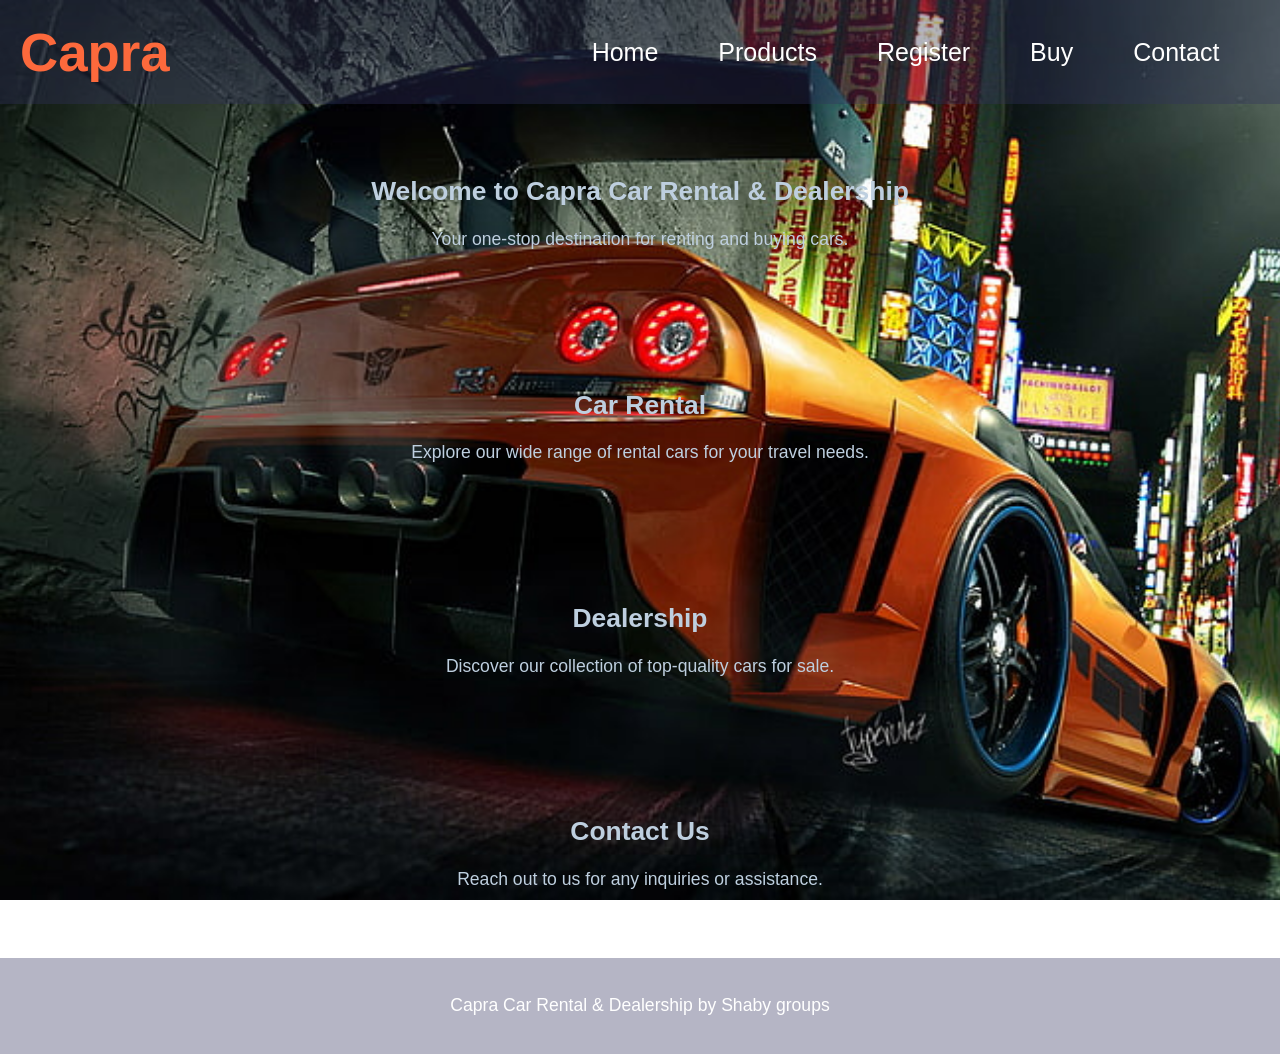
<file: index.html>
<!DOCTYPE html>
<html lang="en">
<head>
    <meta charset="UTF-8">
    <meta name="viewport" content="width=device-width, initial-scale=1.0">
    <title>Capra Car Rental & Dealership</title>
    <link rel="stylesheet" href="index.css">
</head>
<body>
    <header>
        <nav class="nav">
            <div class="logo">
                <h1>Capra</h1>
            </div>
            <ul class="nav-links">
                <li><a href="#home">Home</a></li>
                <li><a href="car.html">Products</a></li>
                <li><a href="form.html">Register</a></li>
                <li><a href="buy.html"> Buy</a></li>
                <li><a href="#contact">Contact</a></li>
            </ul>
        </nav>
    </header>

    <section id="home">
        <h2>Welcome to Capra Car Rental & Dealership</h2>
        <p>Your one-stop destination for renting and buying cars.</p>
    </section>

    <section id="rental">
        <h2>Car Rental</h2>
        <p>Explore our wide range of rental cars for your travel needs.</p>
    </section>

    <section id="dealership">
        <h2>Dealership</h2>
        <p>Discover our collection of top-quality cars for sale.</p>
    </section>

    <section id="contact">
        <h2>Contact Us</h2>
        <p>Reach out to us for any inquiries or assistance.</p>
    </section>

    <footer>
        <p>  Capra Car Rental & Dealership  by  Shaby groups
        </p>
    </footer>
</body>
</html>
</file>
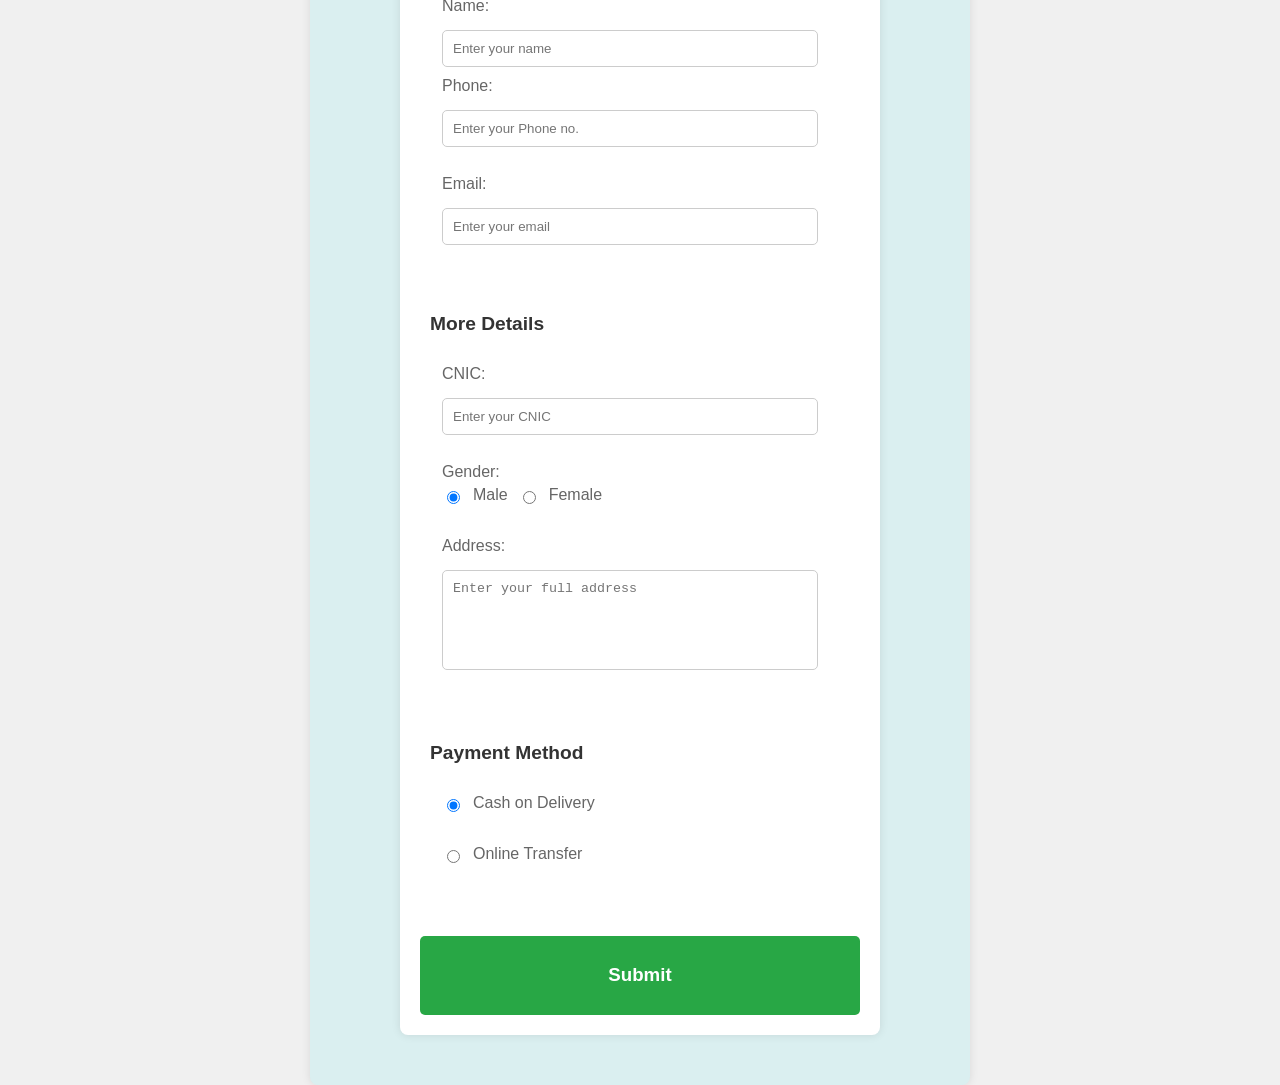
<file: form.html>
<!DOCTYPE html>
<html lang="en">
<head>
    <meta charset="UTF-8">
    <meta name="viewport" content="width=device-width, initial-scale=1.0">
    <title>Complete Registration</title>
    <link rel="stylesheet" href="style1.css">
    <link rel="icon" type="image/x-icon" href="favicon.ico">
    <style>
        body {
            font-family: Arial, sans-serif;
            background-color: #f0f0f0;
            margin: 0;
            padding: 0;
            display: flex;
            justify-content: center;
            align-items: center;
            height: 100vh;
        }

        .grid {
            display: grid;
            place-items: center;
            width: 100%;
            height: 100%;
        }

        .content {
            background-color: #fff;
            padding: 20px;
            border-radius: 8px;
            box-shadow: 0 0 10px rgba(0, 0, 0, 0.1);
            width: 80%;
            max-width: 500px;
            box-sizing: border-box;
            margin-bottom: 20px;
        }

        h1 {
            color: #333;
            text-align: center;
        }

        fieldset {
            border: none;
            margin-bottom: 20px;
        }

        legend {
            font-size: 1.2em;
            margin-bottom: 10px;
            color: #333;
        }

        label {
            display: block;
            margin-bottom: 5px;
            color: #666;
        }

        .input, .textarea {
            width: calc(100% - 20px);
            padding: 10px;
            margin-bottom: 10px;
            border: 1px solid #ccc;
            border-radius: 5px;
            box-sizing: border-box;
        }

        .flex {
            display: flex;
            gap: 10px;
            align-items: center;
            margin-bottom: 10px;
        }

        .submit-button, .delete-button {
            background-color: #28a745;
            color: #fff;
            border: none;
            padding: 10px 20px;
            font-size: 1em;
            border-radius: 5px;
            cursor: pointer;
            transition: background-color 0.3s ease;
            width: 100%;
            box-sizing: border-box;
            text-align: center;
        }

        .submit-button:hover, .delete-button:hover {
            background-color: #218838;
        }

        .delete-button {
            background-color: #dc3545;
        }

        .delete-button:hover {
            background-color: #c82333;
        }
    </style>
</head>
<body>
    <!-- Registration Form -->
    <form action="backend.php" method="POST">
        <div class="grid">
            <div class="content">
                <h1>Complete Registration</h1>
                
                <!-- Registration Section -->
                <legend>Registration</legend>
                <fieldset>
                    <label for="name">Name:</label>
                    <input type="text" id="name" name="name" required placeholder="Enter your name" class="input">
                    <br>
                    <label for="username">Phone:</label>
                    <input type="text" id="username" name="username" required placeholder="Enter your Phone no." class="input">
                    <br><br>
                    <label for="email">Email:</label>
                    <input type="email" id="email" name="email" required placeholder="Enter your email" class="input">
                </fieldset>
                <br>

                <!-- More Details Section -->
                <legend>More Details</legend>
                <fieldset>
                    <label for="city">CNIC:</label>
                    <input type="text" id="city" name="city" required placeholder="Enter your CNIC" class="input">
                    <br><br>
                    
                    <label>Gender:</label>
                    <div class="flex">
                        <input type="radio" id="male" name="gender" value="male" checked>
                        <label for="male">Male</label>
                        <input type="radio" id="female" name="gender" value="female">
                        <label for="female">Female</label>
                    </div>
                    <br>
                    
                    <label for="address">Address:</label>
                    <textarea id="address" name="address" placeholder="Enter your full address" class="textarea" style="resize: none;" required></textarea>
                </fieldset>
                <br>

                <!-- Payment Details Section -->
                <legend>Payment Method</legend>
                <fieldset>
                    <div class="flex">
                        <input type="radio" id="cashOnDelivery" name="paymentMethod" value="Cash" checked>
                        <label for="cashOnDelivery">Cash on Delivery</label>
                    </div>
                    <br>
                    <div class="flex">
                        <input type="radio" id="onlineTransfer" name="paymentMethod" value="Online">
                        <label for="onlineTransfer">Online Transfer</label>
                    </div>
                </fieldset>
                <br>

                <!-- Submit Button -->
                <div>
                    <button type="submit" name="action" value="register" class="submit-button"><h3>Submit</h3></button>
                </div>
            </div>
        </div>
    </form>

   
</body>
</html>
</file>
<file: index.css>
body {
    margin: 0;
    font-family: Arial, sans-serif;
    margin: 0;
    font-family: Arial, sans-serif;
    background-image: url(image7.png);
    background-repeat: no-repeat;
    background-size: cover;
    background-attachment: fixed; /* Keeps the background fixed */
    justify-content: center;
    color: rgba(190, 207, 223, 7.808);
    font-size: 1.1em;
}

header {
    background-color: rgba(48, 48, 94, 0.356);
    color: #fff;
    padding: 20px;
}

nav {
    display: flex;
    align-items: center;
}

.nav-links li {
    justify-content: center;
    align-items: center;
    justify-content: center;
    display: inline;
    margin: 0 10px;
    font-size: 25px;
}
.nav-links a {
    margin-right: 40px;
    border: 2px;
}
.nav-links li:hover{
font-size: 0.8em;
color: greenyellow;
justify-content: center;
align-content: center;

}
.nav-links{
    margin-left: 30%;
    display: flex;
    float: right;
    
}

.nav-links li a {
    color: #fff;
    text-decoration: none;
}

.logo h1 {
    margin: 0;
    font-size: 3em;
    color: rgb(252, 105, 60);
}

section {
    padding: 50px;
    text-align: center;
}

footer {
    background-color: rgba(48, 48, 94, 0.356);
    color: #fff;
    text-align: center;
    padding: 20px;
}
</file>
<file: style1.css>
/* General body styling */
body {
    font-family: Arial, sans-serif;
    background-color: #437baf;
    margin: 0;
    padding: 0;
    display: flex;
    justify-content: center;
    align-items: center;
    min-height: 100vh; /* Ensures the body covers the full viewport height */
}

/* Styling for the form */
form {
    background: rgb(21, 221, 228,0.1);
    padding: 30px;
    border-radius: 8px;
    box-shadow: 0 0 10px rgba(0, 0, 0, 0.1);
    max-width: 600px;
    width: calc(100% - 40px); /* Adjusted width to account for padding */
    transition: all 0.3s ease;
}

/* Grid container */
.grid {
    display: grid;
}

/* Section content styling */
.content {
    margin: auto;
}

h1 {
    color: #333;
    text-align: center;
}

/* Fieldset styling */
fieldset {
    border: 2px solid #ddd;
    border-radius: 8px;
    padding: 20px;
    margin-bottom: 20px;
    transition: all 0.3s ease;
}

legend {
    padding: 0 10px;
    font-size: 1.2em;
    font-weight: bold;
    color: #555;
}

/* Input and textarea styling */
.input, .textarea {
    width: 100%;
    padding: 12px;
    margin-top: 10px;
    border: 1px solid #ccc;
    border-radius: 6px;
    box-sizing: border-box; /* Includes padding and border in the element's total width and height */
}

.textarea {
    height: 100px;
}

/* Radio button and label styling */
.flex {
    display: flex;
    align-items: center;
    gap: 10px;
}

input[type="radio"] {
    margin-top: 0;
}

/* Submit button styling */
.submit-button {
    width: 100%;
    padding: 12px;
    background-color: #007bff;
    color: white;
    border: none;
    border-radius: 6px;
    cursor: pointer;
    font-size: 1em;
    text-align: center;
    transition: background-color 0.3s ease;
}

.submit-button:hover {
    background-color: #0056b3;
}

/* Hover effect for input fields */
.input:hover, .textarea:hover {
    border-color: #007bff;
}

/* Responsive adjustments */
@media (max-width: 600px) {
    body, form {
        width: 100%;
        height: auto;
        margin-top: 20px;
    }

    fieldset {
        padding: 15px;
    }
}
</file>
